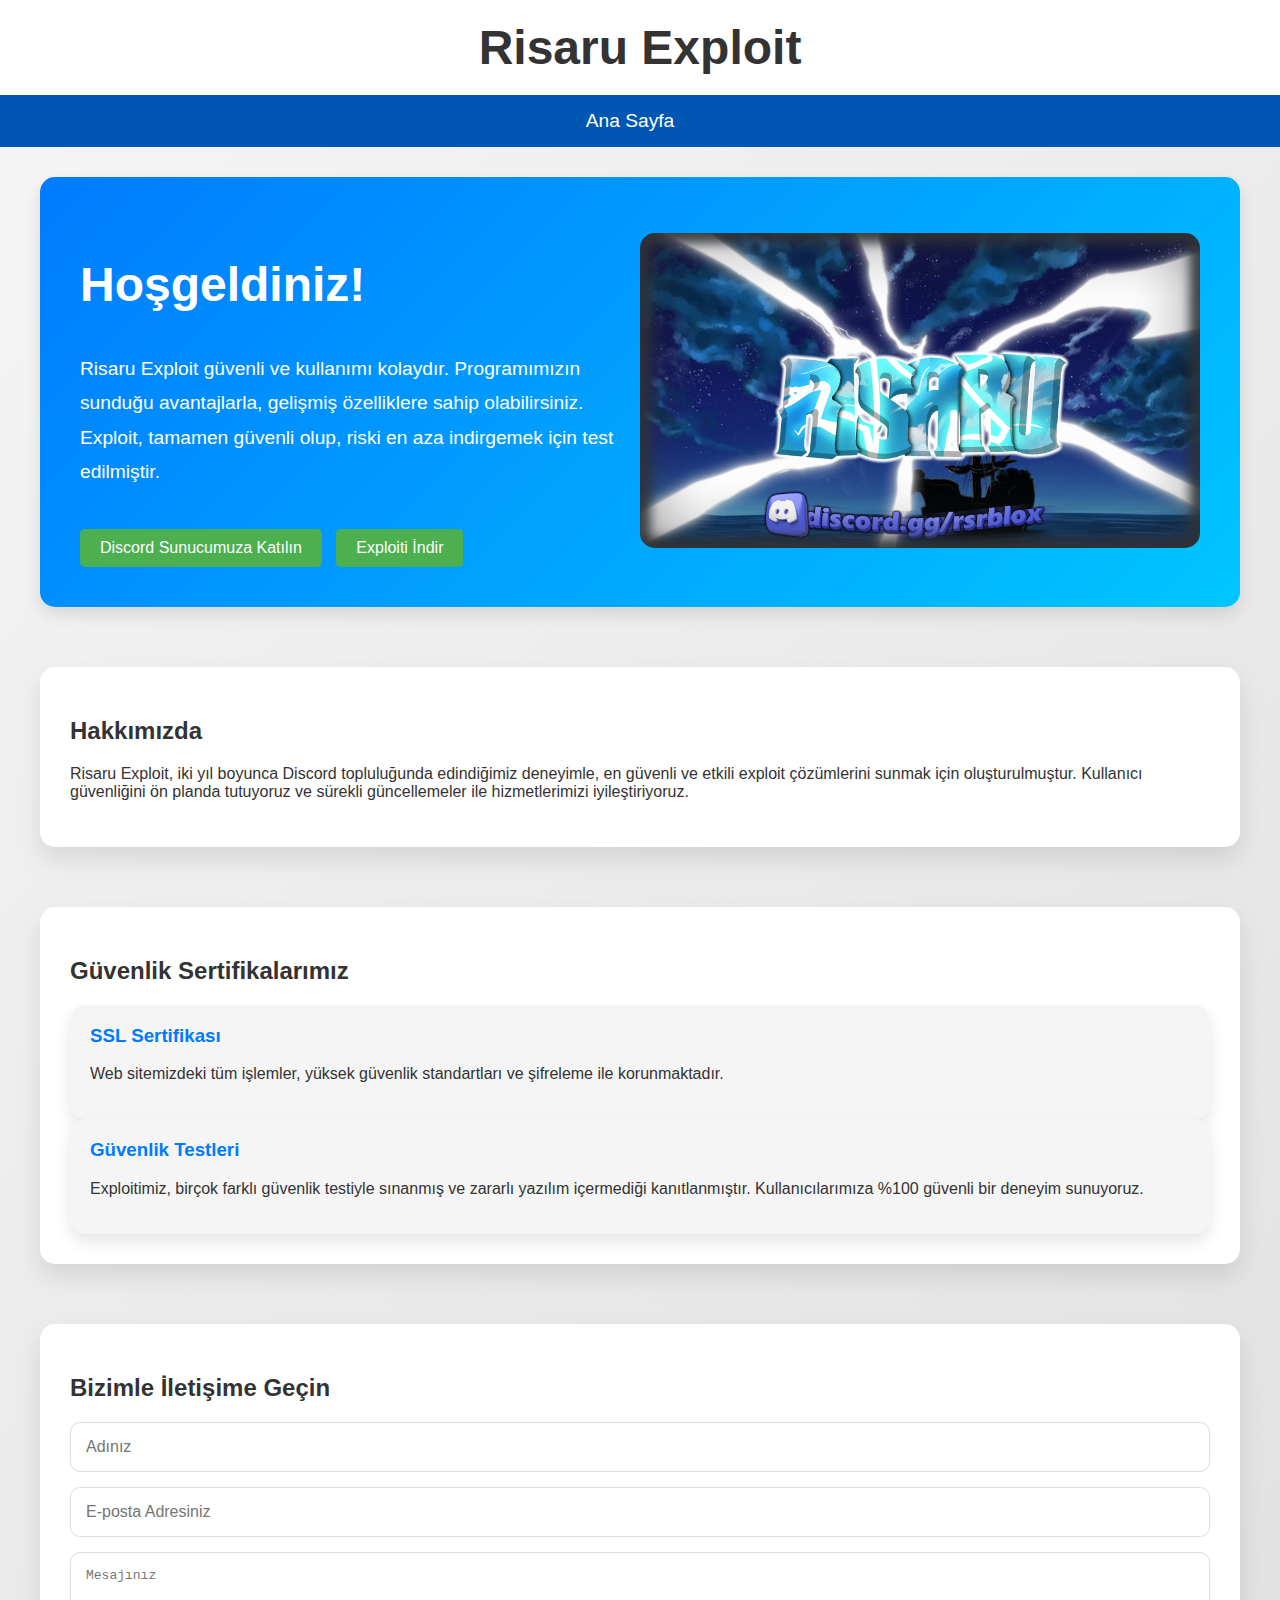
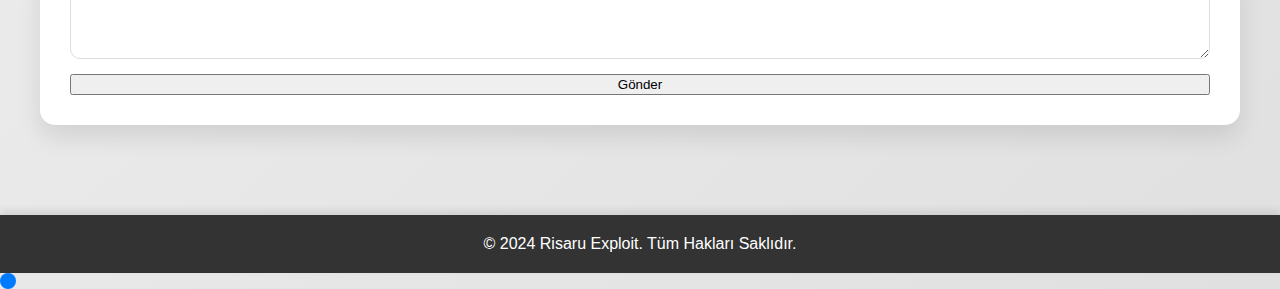
<file: index.html>
<!DOCTYPE html>
<html lang="tr">

<head>
    <meta charset="UTF-8">
    <meta name="viewport" content="width=device-width, initial-scale=1.0">
    <title>Risaru Exploit</title>
    <link rel="stylesheet" href="styles.css">
    <link rel="icon" href="resimler/anaresim.png" type="image/png">
    <!-- Google tag (gtag.js) -->
    <script async src="https://www.googletagmanager.com/gtag/js?id=G-9PD69EC7JY"></script>
    <script>
      window.dataLayer = window.dataLayer || [];
      function gtag(){dataLayer.push(arguments);}
      gtag('js', new Date());
      gtag('config', 'G-9PD69EC7JY');
    </script>
    <style>
      .popup {
        display: none;
        position: fixed;
        top: 10px;
        left: 10px;
        padding: 20px;
        background-color: #4CAF50;
        color: white;
        border-radius: 5px;
        box-shadow: 0 4px 8px rgba(0, 0, 0, 0.2);
        font-size: 18px;
        font-weight: bold;
        z-index: 1000;
        text-align: center;
      }
      .btn-link {
        display: inline-block;
        padding: 10px 20px;
        background-color: #4CAF50;
        color: white;
        text-decoration: none;
        border-radius: 5px;
        margin-right: 10px;
      }
      .btn-link:hover {
        background-color: #45a049;
      }
    </style>
</head>

<body>
    <header>
        <h1>Risaru Exploit</h1>
    </header>

    <nav>
        <ul>
            <li><a href="index.html">Ana Sayfa</a></li>
        </ul>
    </nav>

    <main>
        <section id="hero">
            <div class="hero-content">
                <h2>Hoşgeldiniz!</h2>
                <p>Risaru Exploit güvenli ve kullanımı kolaydır. Programımızın sunduğu avantajlarla, gelişmiş özelliklere sahip olabilirsiniz. Exploit, tamamen güvenli olup, riski en aza indirgemek için test edilmiştir.</p>
                <a href="https://discord.gg/risaru" class="btn-link">Discord Sunucumuza Katılın</a>
                <a href="C:\Users\Fako efendi\Desktop\RisaruExploit\setup.exe" class="btn-link">Exploiti İndir</a> <!-- İndirilecek dosyanın URL'si burada belirtilmelidir -->
            </div>
            <div class="hero-image">
                <img src="resimler/banner.png" alt="Hero Image">
            </div>
        </section>

        <section id="about">
            <h2>Hakkımızda</h2>
            <p>Risaru Exploit, iki yıl boyunca Discord topluluğunda edindiğimiz deneyimle, en güvenli ve etkili exploit çözümlerini sunmak için oluşturulmuştur. Kullanıcı güvenliğini ön planda tutuyoruz ve sürekli güncellemeler ile hizmetlerimizi iyileştiriyoruz.</p>
        </section>

        <section id="certificates">
            <h2>Güvenlik Sertifikalarımız</h2>
            <div class="certificate-item">
                <h3>SSL Sertifikası</h3>
                <p>Web sitemizdeki tüm işlemler, yüksek güvenlik standartları ve şifreleme ile korunmaktadır.</p>
            </div>
            <div class="certificate-item">
                <h3>Güvenlik Testleri</h3>
                <p>Exploitimiz, birçok farklı güvenlik testiyle sınanmış ve zararlı yazılım içermediği kanıtlanmıştır. Kullanıcılarımıza %100 güvenli bir deneyim sunuyoruz.</p>
            </div>
        </section>

        <section id="contact">
            <h2>Bizimle İletişime Geçin</h2>
            <form id="contact-form" action="https://formsubmit.co/el/zanoja" method="POST" onsubmit="showPopup(); return false;">
                <input type="text" name="name" placeholder="Adınız" required>
                <input type="email" name="email" placeholder="E-posta Adresiniz" required>
                <textarea name="message" rows="5" placeholder="Mesajınız" required></textarea>
                <button type="submit">Gönder</button>
                <!-- Optional hidden fields for advanced features -->
                <input type="hidden" name="_subject" value="Yeni İletişim Formu Gönderimi">
                <input type="hidden" name="_next" value="https://risaru.com.tr/thank-you.html">
                <input type="hidden" name="_autoresponse" value="Teşekkür ederiz! Mesajınız bize ulaştı ve en kısa sürede yanıt vereceğiz.">
            </form>
            <div id="popup" class="popup">
                <p>Gönderildi!</p>
            </div>
        </section>
    </main>

    <footer>
        <p>&copy; 2024 Risaru Exploit. Tüm Hakları Saklıdır.</p>
    </footer>

    <div class="cursor"></div> <!-- İmleç animasyonu -->

    <script>
      function showPopup() {
        var popup = document.getElementById('popup');
        popup.style.display = 'block';
        setTimeout(function() {
          popup.style.display = 'none';
        }, 10000); // 10 saniye
      }
    </script>
</body>

</html>
</file>
<file: styles.css>
/* Genel Stiller */
body {
    font-family: 'Helvetica Neue', Arial, sans-serif;
    margin: 0;
    padding: 0;
    box-sizing: border-box;
    background: linear-gradient(135deg, #f5f5f5, #e0e0e0); /* Modern gradyan arka plan */
    color: #333333;
    transition: background-color 0.3s ease;
}

/* Header */
header {
    background-color: #ffffff;
    color: #333333;
    text-align: center;
    padding: 20px 0;
    box-shadow: 0 8px 16px rgba(0, 0, 0, 0.1);
    transition: background-color 0.3s ease;
}

header h1 {
    margin: 0;
    font-size: 3em;
    font-weight: 700;
    transition: color 0.3s ease;
}

header h1:hover {
    color: #0056b3; /* Koyu mavi hover efekti */
}

/* Navigasyon */
nav {
    background-color: #0056b3; /* Koyu mavi */
    padding: 15px 0;
    transition: background-color 0.3s ease;
}

nav ul {
    list-style: none;
    padding: 0;
    margin: 0;
    text-align: center;
}

nav ul li {
    display: inline;
    margin-right: 20px;
}

nav ul li a {
    color: #ffffff;
    text-decoration: none;
    font-size: 1.2em;
    font-weight: 500;
    transition: color 0.3s ease, transform 0.3s ease, text-shadow 0.3s ease;
}

nav ul li a:hover {
    text-decoration: underline;
    color: #e0e0e0; /* Açık gri hover efekti */
    transform: scale(1.1);
    text-shadow: 0 0 10px rgba(0, 0, 0, 0.3); /* Daha belirgin metin gölgesi */
}

/* Ana İçerik Stilleri */
main {
    padding: 30px;
    max-width: 1200px;
    margin: 0 auto;
}

/* Bölüm Stilleri */
section {
    margin-bottom: 60px;
    background-color: #ffffff;
    padding: 30px;
    border-radius: 15px;
    box-shadow: 0 12px 24px rgba(0, 0, 0, 0.1);
    transition: box-shadow 0.3s ease, transform 0.3s ease;
}

section:hover {
    box-shadow: 0 16px 32px rgba(0, 0, 0, 0.2);
    transform: translateY(-5px); /* Hover sırasında hafif yukarı hareket */
}

/* Hero Section */
#hero {
    display: flex;
    align-items: center;
    justify-content: space-between;
    padding: 40px;
    border-radius: 15px;
    background: linear-gradient(135deg, #007bff, #00c6ff); /* Mavi gradyan arka plan */
    color: #ffffff;
    box-shadow: 0 8px 16px rgba(0, 0, 0, 0.1);
}

.hero-content {
    max-width: 50%;
}

.hero-content h2 {
    font-size: 3em;
    font-weight: 700;
    transition: color 0.3s ease;
}

.hero-content h2:hover {
    color: #e0e0e0; /* Açık gri renk hover efekti */
}

.hero-content p {
    font-size: 1.2em;
    line-height: 1.8;
    margin-top: 10px;
}

.btn-link {
    display: inline-block;
    margin-top: 20px;
    padding: 15px 30px;
    background-color: #ffffff;
    color: #007bff;
    text-decoration: none;
    border-radius: 5px;
    font-weight: 500;
    transition: background-color 0.3s ease, transform 0.3s ease, box-shadow 0.3s ease;
}

.btn-link:hover {
    background-color: #e0e0e0; /* Açık gri hover efekti */
    color: #0056b3;
    transform: scale(1.05);
    box-shadow: 0 8px 16px rgba(0, 0, 0, 0.2);
}

.hero-image img {
    width: 100%;
    max-width: 600px;
    height: auto;
    border-radius: 15px;
    transition: transform 0.3s ease;
}

.hero-image img:hover {
    transform: scale(1.1);
}

/* Hizmetler ve Sertifikalar */
.service-grid, .certificate-grid {
    display: flex;
    flex-wrap: wrap;
    gap: 20px;
}

.service, .certificate-item {
    flex: 1;
    padding: 20px;
    background-color: #f5f5f5; /* Hafif gri arka plan */
    border-radius: 15px;
    box-shadow: 0 8px 16px rgba(0, 0, 0, 0.1);
    transition: box-shadow 0.3s ease, transform 0.3s ease;
}

.service:hover, .certificate-item:hover {
    box-shadow: 0 12px 24px rgba(0, 0, 0, 0.2);
    transform: translateY(-5px);
}

.service h3, .certificate-item h3 {
    margin-top: 0;
    color: #007bff;
}

/* İletişim */
form {
    display: flex;
    flex-direction: column;
}

form input, form textarea {
    margin-bottom: 15px;
    padding: 15px;
    border-radius: 10px;
    border: 1px solid #ddd;
    font-size: 1em;
    transition: border-color 0.3s ease;
}

form input:focus, form textarea:focus {
    border-color: #007bff;
}

/* Footer */
footer {
    background-color: #333333;
    color: #ffffff;
    text-align: center;
    padding: 20px;
    box-shadow: 0 -4px 8px rgba(0, 0, 0, 0.1);
}

footer p {
    margin: 0;
}

/* İmleç Animasyonu */
@keyframes cursor-blink {
    0% { opacity: 1; }
    50% { opacity: 0; }
    100% { opacity: 1; }
}

.cursor {
    width: 16px;
    height: 16px;
    background: #007bff;
    border-radius: 50%;
    animation: cursor-blink 1s step-end infinite;
}
</file>
